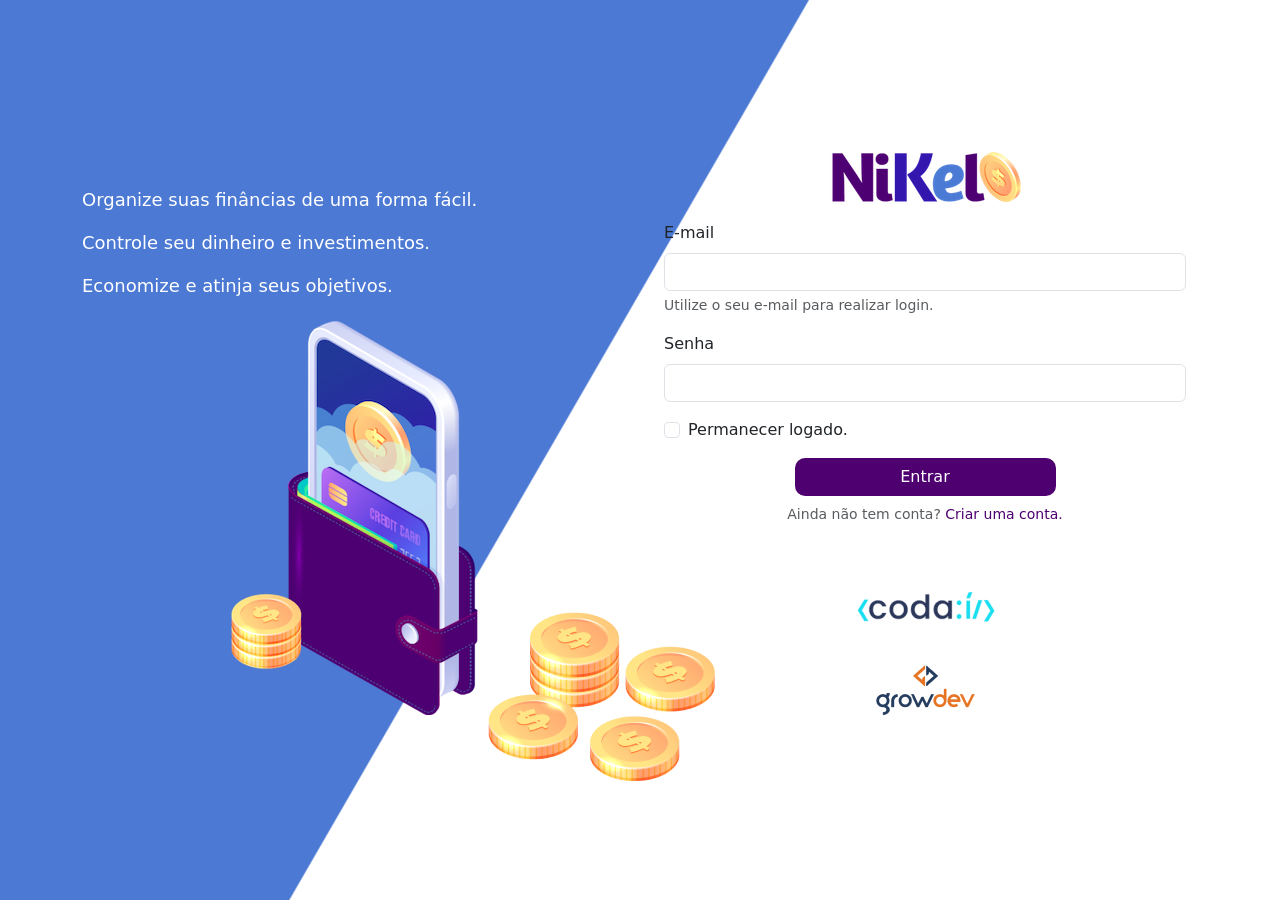
<file: public/index.html>
<!DOCTYPE html>
<html lang="pt">

<head>
    <meta charset="UTF-8">
    <meta http-equiv="X-UA-Compatible" content="IE=edge">
    <meta name="viewport" content="width=device-width, initial-scale=1.0">
    <title>Nikel</title>
    <link href="https://cdn.jsdelivr.net/npm/bootstrap@5.1.3/dist/css/bootstrap.min.css" rel="stylesheet"
        integrity="sha384-1BmE4kWBq78iYhFldvKuhfTAU6auU8tT94WrHftjDbrCEXSU1oBoqyl2QvZ6jIW3" crossorigin="anonymous">
    <link rel="stylesheet" href="./css/styles.css">
</head>

<body id="login">
    <main>
        <div class="container">
            <div class="row vh-100">
                <div class="col d-flex justify-content-center my-5 flex-column">
                    <div class="text-login">
                        <p>Organize suas finâncias de uma forma fácil.</p>
                        <p>Controle seu dinheiro e investimentos.</p>
                        <p>Economize e atinja seus objetivos.</p>
                    </div>
                    <div class="text-center">
                        <img src="./assets/images/pocket.png" alt="image pocket" class="img-fluid">
                        <img src="./assets/images/coins.png" alt="image coins"
                            class="img-fluid d-none d-md-inline coins" srcset="">
                    </div>
                </div>
                <div class="col d-flex justify-content-center my-5 flex-column">
                    <div class="container">
                        <div class="row">
                            <div class="col">
                                <div class="text-center mb-3">
                                    <img src="./assets/images/nikel-logo.png" alt="logo Nikel" class="img-fluid"
                                        srcset="">
                                </div>
                            </div>
                        </div>
                        <div class="row">
                            <div class="col">
                                <form id="login-form">
                                    <div class="mb-3">
                                        <label for="email-input" class="form-label">E-mail</label>
                                        <input type="email" class="form-control" id="email-input"
                                            aria-describedby="emailHelp">
                                        <div id="emailHelp" class="form-text">Utilize o seu e-mail para realizar login.
                                        </div>
                                    </div>
                                    <div class="mb-3">
                                        <label for="password-input" class="form-label">Senha</label>
                                        <input type="password" class="form-control" id="password-input">
                                    </div>
                                    <div class="mb-3 form-check">
                                        <input type="checkbox" class="form-check-input" id="session-check">
                                        <label class="form-check-label" for="session-check">Permanecer logado.</label>
                                    </div>
                                    <button type="submit" class="btn button-login">Entrar</button>
                                </form>
                            </div>
                        </div>
                        <div class="row">
                            <div class="col">
                                <p id="link-conta" class="text-center mt-2 form-text" data-bs-toggle="modal"
                                    data-bs-target="#register-modal">Ainda não tem conta? <span
                                        class="link-default">Criar uma conta.</span></p>
                            </div>
                        </div>

                        <div class="row">
                            <div class="col">
                                <div class="text-center mt-5">
                                    <img src="./assets/images/codai-logo.png" alt="logo codai">
                                </div>
                            </div>
                        </div>
                        <div class="row">
                            <div class="col">
                                <div class="text-center">
                                    <img src="./assets/images/growdev-logo.png" alt="logo growdev">
                                </div>
                            </div>
                        </div>
                    </div>

                </div>
            </div>
        </div>

        <!-- Modal -->
        <div class="modal fade" id="register-modal" tabindex="-1" aria-labelledby="exampleModalLabel"
            aria-hidden="true">
            <div class="modal-dialog">
                <div class="modal-content">
                    <div class="modal-header">
                        <h5 class="modal-title" id="exampleModalLabel">Crie sua conta</h5>
                        <button type="button" class="btn-close" data-bs-dismiss="modal" aria-label="Close"></button>
                    </div>

                    <form id="create-form">
                        <div class="modal-body">
                            <div class="mb-3">
                                <label for="email-create-input" class="form-label">E-mail</label>
                                <input type="email" class="form-control" id="email-create-input"
                                    aria-describedby="emailHelp" required>
                                <div id="emailHelp" class="form-text">Utilize o seu e-mail para criar a conta.
                                </div>
                            </div>
                            <div class="mb-3">
                                <label for="password-create-input" class="form-label">Senha</label>
                                <input type="password" class="form-control" id="password-create-input" required>
                                <div id="emailHelp" class="form-text">Utilize uma senha fácil de lembrar e anote para
                                    não esquecer.
                                </div>
                            </div>
                        </div>
                        <div class="modal-footer">
                            <button type="button" class="btn btn-secondary button-cancel"
                                data-bs-dismiss="modal">Cancelar</button>
                            <button type="submit" class="btn button-default">Criar conta</button>
                        </div>
                    </form>
                </div>
            </div>
        </div>
    </main>

    <script src="https://cdn.jsdelivr.net/npm/bootstrap@5.1.3/dist/js/bootstrap.bundle.min.js"
        integrity="sha384-ka7Sk0Gln4gmtz2MlQnikT1wXgYsOg+OMhuP+IlRH9sENBO0LRn5q+8nbTov4+1p"
        crossorigin="anonymous"></script>
    <script src="./js/index.js"></script>

</body>

</html>
</file>
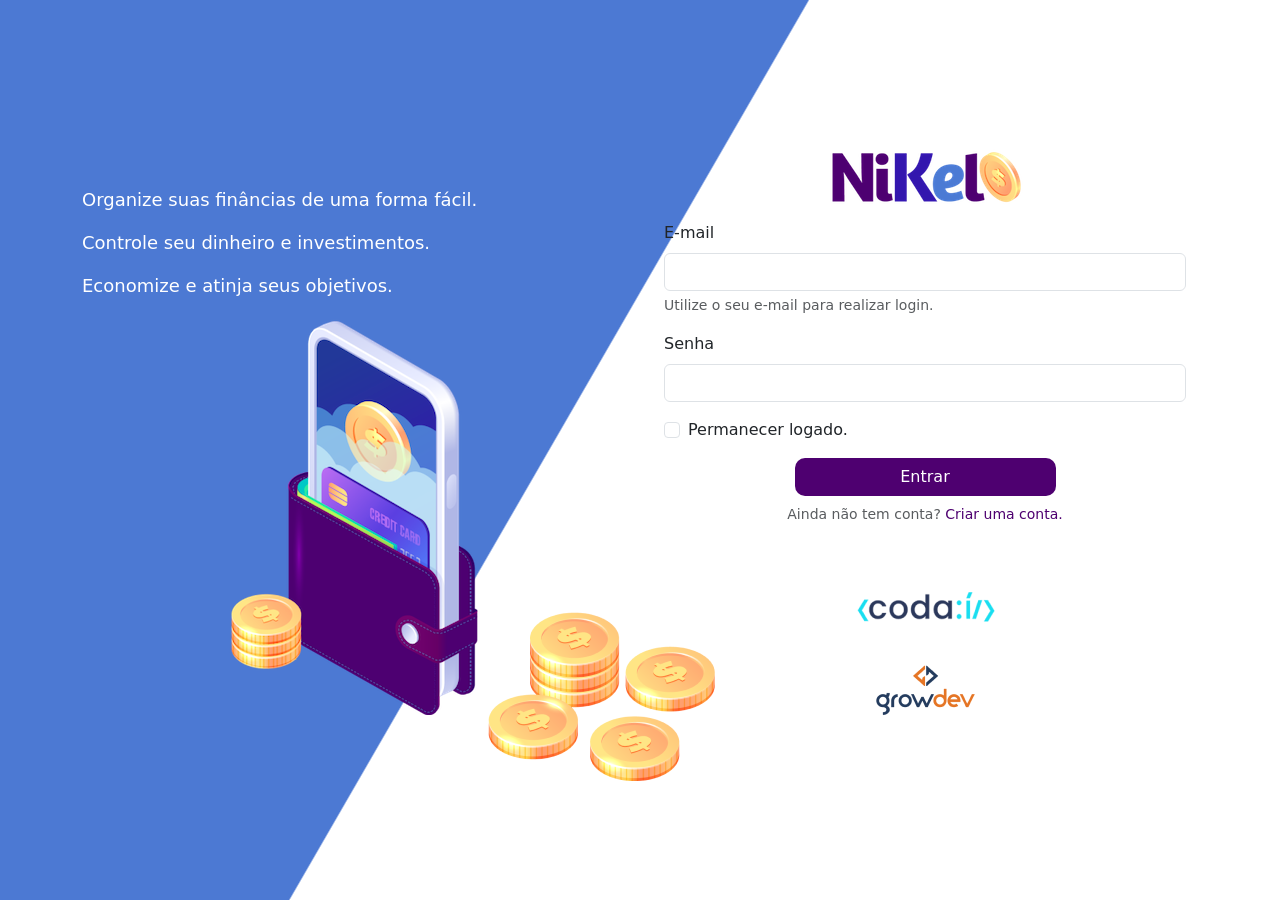
<file: public/home.html>
<!DOCTYPE html>
<html lang="pt">

<head>
    <meta charset="UTF-8">
    <meta http-equiv="X-UA-Compatible" content="IE=edge">
    <meta name="viewport" content="width=device-width, initial-scale=1.0">
    <title>Nikel - Home</title>
    <link href="https://cdn.jsdelivr.net/npm/bootstrap@5.1.3/dist/css/bootstrap.min.css" rel="stylesheet"
        integrity="sha384-1BmE4kWBq78iYhFldvKuhfTAU6auU8tT94WrHftjDbrCEXSU1oBoqyl2QvZ6jIW3" crossorigin="anonymous">
    <link rel="stylesheet" href="https://cdn.jsdelivr.net/npm/bootstrap-icons@1.11.3/font/bootstrap-icons.min.css">
    <link rel="stylesheet" href="./css/styles.css">
</head>

<body id="app">
    <header>
        <nav class="navbar navbar-expand navbar-light bg-white">
            <div class="container-fluid">
                <a class="navbar-brand" href="#">
                    <img src="./assets/images/nikel-small-logo.png" alt="Logo Nikel" class="img-fluid">
                </a>
                <button class="navbar-toggler" type="button" data-bs-toggle="collapse"
                    data-bs-target="#navbarSupportedContent" aria-controls="navbarSupportedContent"
                    aria-expanded="false" aria-label="Toggle navigation">
                    <span class="navbar-toggler-icon"></span>
                </button>
                <div class="collapse navbar-collapse justify-content-end" id="navbarSupportedContent">
                    <div class="d-flex menu">
                        <a href="home.html"><button class="btn"><i
                                    class="bi bi-house-door-fill fs-4 color-secondary"></i></button></a>
                        <a href="transactions.html"><button class="btn"><i
                                    class="bi bi-currency-exchange fs-4"></i></button></a>

                        <div class="dropdown">
                            <button class="btn" type="button" id="dropdownMenuButton1" data-bs-toggle="dropdown"
                                aria-expanded="false">
                                <i class="bi bi-person-circle fs-4"></i>
                            </button>
                            <ul class="dropdown-menu logout" aria-labelledby="dropdownMenuButton1">
                                <li><button class="dropdown-item" id="button-logout">Sair</button></li>
                            </ul>
                        </div>
                    </div>
                </div>
            </div>
        </nav>
    </header>
    <main>
        <div class="container-lg">
            <div class="row">
                <div class="col d-flex mt-4 justify-content-start align-items-center">
                    <i class="bi bi-cash-coin color-primary icon-detail"></i>
                    <span class="fs-2" id="total">R$ 0,00</span>
                </div>
                <div class="col d-flex mt-4 justify-content-end">
                    <div class="text-center">
                        <img src="./assets/images/coins-small.png" alt="image coins">
                    </div>
                </div>
            </div>
            <div class="row">
                <div class="col-12 info shadow-lg">
                    <div class="container">
                        <div class="row">
                            <div class="col-6">
                                <span class="fs-4">Entrada <i
                                        class="bi bi-arrow-down-circle fs-2 align-middle"></i></span>
                            </div>
                            <div class="col-6">
                                <span class="fs-4">Saída <i class="bi bi-arrow-up-circle fs-2 align-middle"></i><span>
                            </div>
                            <div class="col-12 my-2">
                                <hr>
                            </div>
                        </div>
                        <div class="row">
                            <div class="col-6">
                                <div class="container p-0" id="cash-in-list">
                                </div>
                            </div>
                            <div class="col-6 mb-4">
                                <div class="container p-0" id="cash-out-list">
                                </div>
                            </div>
                            <div class="col-12">
                                <button type="button" class="btn button-default" id="transaction-button"> Ver
                                    todas</button>
                            </div>
                        </div>
                    </div>
                </div>
            </div>
            <button class="btn button-float" data-bs-toggle="modal" data-bs-target="#transaction-modal"><i
                    class="bi bi-plus"></i></button>
        </div>

        <!-- Modal -->
        <div class="modal fade" id="transaction-modal" tabindex="-1" aria-labelledby="exampleModalLabel"
            aria-hidden="true">
            <div class="modal-dialog">
                <div class="modal-content">
                    <div class="modal-header">
                        <h5 class="modal-title" id="exampleModalLabel">Adicionar lançamento</h5>
                        <button type="button" class="btn-close" data-bs-dismiss="modal" aria-label="Close"></button>
                    </div>
                    <form id="transaction-form">
                        <div class="modal-body">

                            <div class="mb-3">
                                <label for="value-input" class="form-label">Valor</label>
                                <input type="number" step="any" class="form-control" id="value-input"
                                    aria-describedby="emailHelp">
                            </div>
                            <div class="mb-3">
                                <label for="description-input" class="form-label">Descrição</label>
                                <input type="text" class="form-control" id="description-input" required>
                            </div>
                            <div class="mb-3">
                                <label for="date-input" class="form-label">Data</label>
                                <input type="date" class="form-control" id="date-input" required>
                            </div>
                            <div class="mb-3">
                                <div class="form-check form-check-inline">
                                    <input class="form-check-input" type="radio" name="type-input" id="inlineRadio1"
                                        value="1" checked>
                                    <label class="form-check-label" for="inlineRadio1">Entrada</label>
                                </div>
                                <div class="form-check form-check-inline">
                                    <input class="form-check-input" type="radio" name="type-input" id="inlineRadio2"
                                        value="2">
                                    <label class="form-check-label" for="inlineRadio2">Saída</label>
                                </div>
                            </div>
                        </div>
                        <div class="modal-footer">
                            <button type="button" class="btn btn-secondary button-cancel"
                                data-bs-dismiss="modal">Cancelar</button>
                            <button type="submit" class="btn button-default">Adicionar</button>
                        </div>
                    </form>
                </div>
            </div>
        </div>
    </main>

    <script src="https://cdn.jsdelivr.net/npm/bootstrap@5.1.3/dist/js/bootstrap.bundle.min.js"
        integrity="sha384-ka7Sk0Gln4gmtz2MlQnikT1wXgYsOg+OMhuP+IlRH9sENBO0LRn5q+8nbTov4+1p"
        crossorigin="anonymous"></script>
    <script src="./js/home.js"></script>
</body>

</html>
</file>
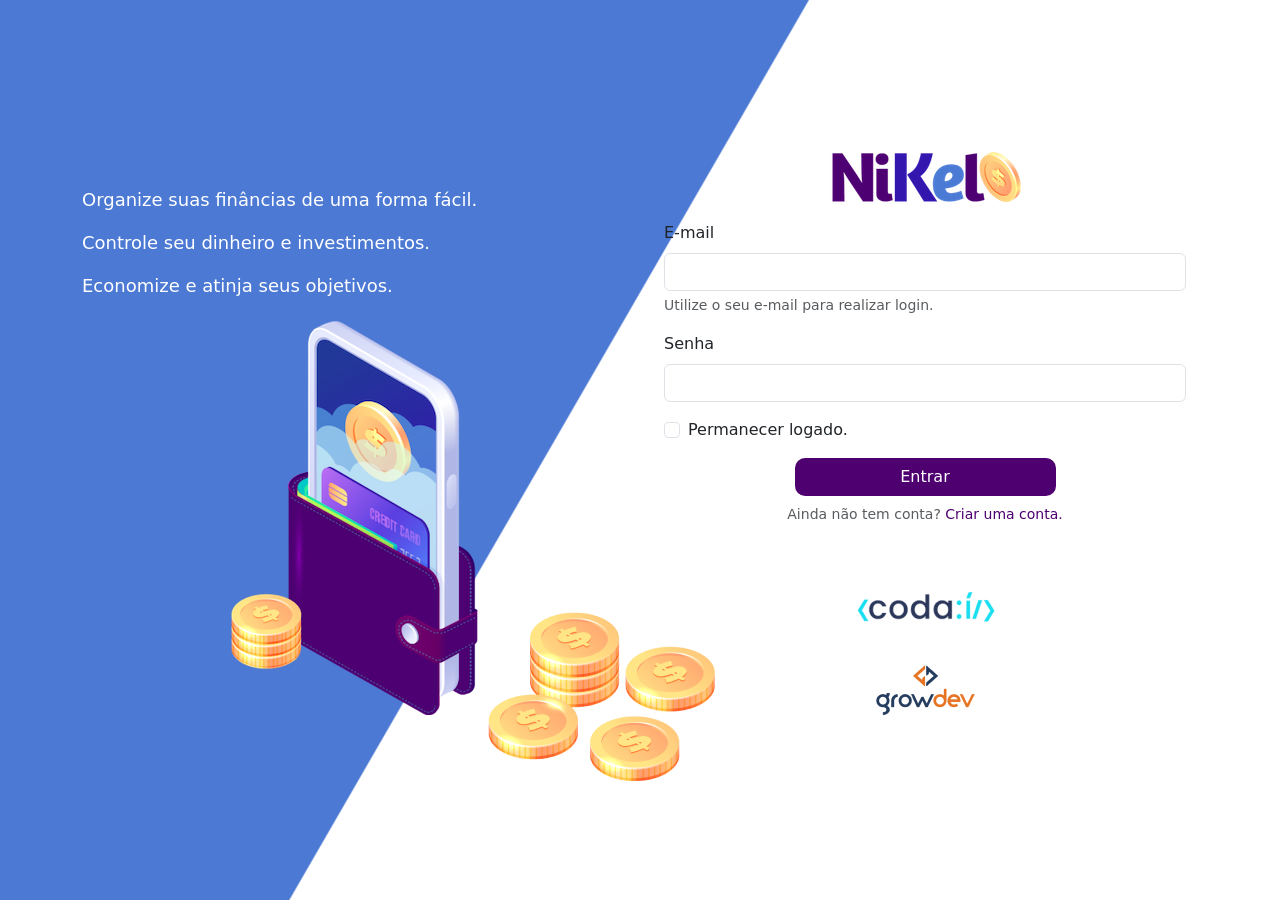
<file: public/transactions.html>
<!DOCTYPE html>
<html lang="pt">

<head>
    <meta charset="UTF-8">
    <meta http-equiv="X-UA-Compatible" content="IE=edge">
    <meta name="viewport" content="width=device-width, initial-scale=1.0">
    <title>Nikel - Lançamentos</title>
    <link href="https://cdn.jsdelivr.net/npm/bootstrap@5.1.3/dist/css/bootstrap.min.css" rel="stylesheet"
        integrity="sha384-1BmE4kWBq78iYhFldvKuhfTAU6auU8tT94WrHftjDbrCEXSU1oBoqyl2QvZ6jIW3" crossorigin="anonymous">
    <link rel="stylesheet" href="https://cdn.jsdelivr.net/npm/bootstrap-icons@1.11.3/font/bootstrap-icons.min.css">
    <link rel="stylesheet" href="./css/styles.css">
</head>

<body id="app">
    <header>
        <nav class="navbar navbar-expand navbar-light bg-white">
            <div class="container-fluid">
                <a class="navbar-brand" href="#">
                    <img src="./assets/images/nikel-small-logo.png" alt="Logo Nikel" class="img-fluid">
                </a>
                <button class="navbar-toggler" type="button" data-bs-toggle="collapse"
                    data-bs-target="#navbarSupportedContent" aria-controls="navbarSupportedContent"
                    aria-expanded="false" aria-label="Toggle navigation">
                    <span class="navbar-toggler-icon"></span>
                </button>
                <div class="collapse navbar-collapse justify-content-end" id="navbarSupportedContent">
                    <div class="d-flex menu">
                        <a href="home.html"><button class="btn"><i class="bi bi-house-door-fill fs-4"></i></button></a>
                        <a href="transactions.html"><button class="btn"><i
                                    class="bi bi-currency-exchange fs-4 color-secondary"></i></button></a>

                        <div class="dropdown">
                            <button class="btn" type="button" id="dropdownMenuButton1" data-bs-toggle="dropdown"
                                aria-expanded="false">
                                <i class="bi bi-person-circle fs-4"></i>
                            </button>
                            <ul class="dropdown-menu logout" aria-labelledby="dropdownMenuButton1">
                                <li><button class="dropdown-item" id="button-logout">Sair</button></li>
                            </ul>
                        </div>
                    </div>

                </div>
            </div>
        </nav>
    </header>
    <main>
        <div class="container-lg">
            <div class="row">
                <div class="col d-flex mt-4 justify-content-start align-items-center">
                    <i class="bi bi-currency-exchange color-primary icon-detail"></i>
                    <span class="fs-2">Lançamentos</span>
                </div>
                <div class="col d-flex mt-4 justify-content-end">
                    <div class="text-center">
                        <img src="./assets/images/coins-small.png" alt="image coins">
                    </div>
                </div>
            </div>
            <div class="row">
                <div class="col-12 info shadow-lg">
                    <div class="container">
                        <div class="row">
                            <div class="col">
                                <table class="table">
                                    <thead>
                                        <tr>
                                            <th scope="col">Data</th>
                                            <th scope="col">Valor</th>
                                            <th scope="col">Tipo</th>
                                            <th scope="col">Descrição</th>
                                        </tr>
                                    </thead>
                                    <tbody id="transactions-list">

                                    </tbody>
                                </table>
                            </div>
                        </div>
                    </div>
                </div>
            </div>
            <button class="btn button-float" data-bs-toggle="modal" data-bs-target="#transaction-modal"><i
                    class="bi bi-plus"></i></button>
        </div>

        <!-- Modal -->
        <div class="modal fade" id="transaction-modal" tabindex="-1" aria-labelledby="exampleModalLabel"
            aria-hidden="true">
            <div class="modal-dialog">
                <div class="modal-content">
                    <div class="modal-header">
                        <h5 class="modal-title" id="exampleModalLabel">Adicionar lançamento</h5>
                        <button type="button" class="btn-close" data-bs-dismiss="modal" aria-label="Close"></button>
                    </div>
                    <form id="transaction-form">
                        <div class="modal-body">

                            <div class="mb-3">
                                <label for="value" class="form-label">Valor</label>
                                <input type="number" step="any" class="form-control" id="value-input"
                                    aria-describedby="emailHelp">
                            </div>
                            <div class="mb-3">
                                <label for="description-input" class="form-label">Descrição</label>
                                <input type="text" class="form-control" id="description-input">
                            </div>
                            <div class="mb-3">
                                <label for="date-input" class="form-label">Data</label>
                                <input type="date" class="form-control" id="date-input">
                            </div>
                            <div class="mb-3">
                                <div class="form-check form-check-inline">
                                    <input class="form-check-input" type="radio" name="type-input" id="inlineRadio1"
                                        value="1" checked>
                                    <label class="form-check-label" for="inlineRadio1">Entrada</label>
                                </div>
                                <div class="form-check form-check-inline">
                                    <input class="form-check-input" type="radio" name="type-input" id="inlineRadio2"
                                        value="2">
                                    <label class="form-check-label" for="inlineRadio2">Saída</label>
                                </div>
                            </div>
                        </div>
                        <div class="modal-footer">
                            <button type="button" class="btn btn-secondary button-cancel"
                                data-bs-dismiss="modal">Cancelar</button>
                            <button type="submit" class="btn button-default">Adicionar</button>
                        </div>
                    </form>
                </div>
            </div>
        </div>
    </main>

    <script src="https://cdn.jsdelivr.net/npm/bootstrap@5.1.3/dist/js/bootstrap.bundle.min.js"
        integrity="sha384-ka7Sk0Gln4gmtz2MlQnikT1wXgYsOg+OMhuP+IlRH9sENBO0LRn5q+8nbTov4+1p"
        crossorigin="anonymous"></script>
    <script src="./js/transactions.js"></script>
</body>

</html>
</file>
<file: public/css/styles.css>
#login {
    background: linear-gradient(120deg, #4c79d3 44.9%, #ffffff 45%) no-repeat fixed;
}

#app {
    background: linear-gradient(120deg, #ffffff 44.9%, #4c79d3 45%) no-repeat fixed;
}

header {
    border-bottom: 1px solid #bebcbc;
    padding: 5px;
    background-color: #ffffff;
}

.color-primary {
    color: #4e0070;
}

.color-secondary {
    color: #4c79d3;
}

.icon-detail {
    font-size: 50px;
    margin-right: 10px;
    vertical-align: middle;
}

.text-login {
    color: #ffffff;
    font-size: 18px;
    font-weight: 500;
}

.coins {
    position: absolute;
    bottom: 100px;
}

.button-login {
    border-radius: 10px;
    background-color: #4e0070;
    color: #ffffff;
    width: 50%;
    margin: 0 25%;
}

.button-default {
    border-radius: 10px;
    background-color: #4e0070;
    color: #ffffff;
}

.button-cancel {
    border-radius: 10px;
}

.button-float {
    border-radius: 100%;
    height: 60px;
    width: 60px;
    position: fixed;
    padding: 0 !important;
    bottom: 1rem;
    right: 2rem;
    font-size: 35px;
    border: 2px solid #4e0070;
    background-color: #4e0070;
    color: #ffffff;
}

.button-float:hover {
    border: 2px solid #4c79d3;
    background-color: #ffffff;
    color: #4c79d3;
}

.button-login:hover, .button-default:hover {
    background: #4c79d3;
    color: #ffffff;
}

.link-default {
    color: #4e0070;
    cursor: pointer;
}

.link-default:hover {
    color: #4c79d3;
}

.info {
    background-color: #ffffff;
    border-radius: 20px 20px 0px 0px;
    padding: 20px 0px 0px 0px;
}

.logout {
    min-width: 5rem !important;
}

.menu {
    margin-right: 20px;
}
</file>
